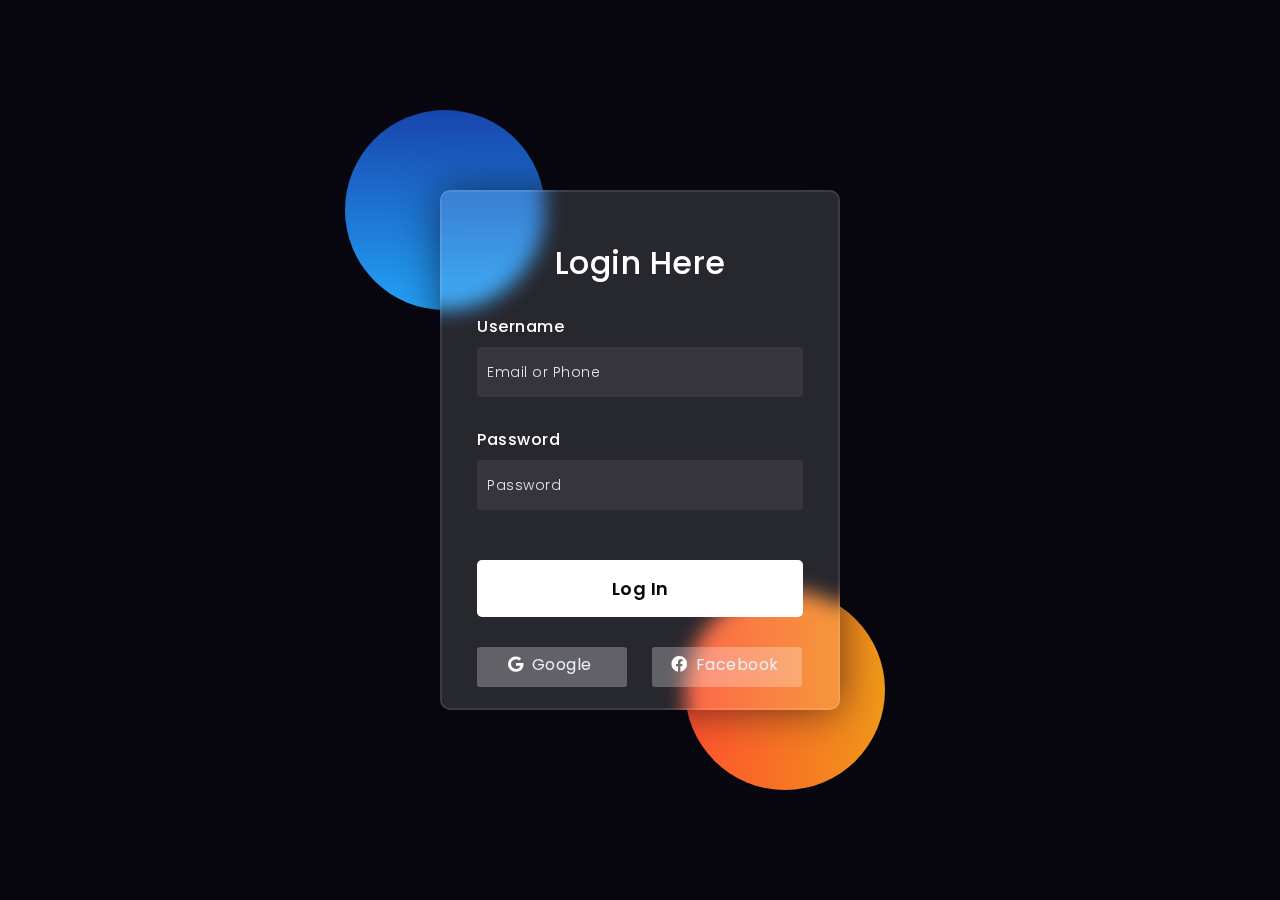
<file: glassmorphism-login-form-tutorial-in-html-css/src/index.html>
<!DOCTYPE html>
<html lang="en">
<head>
  <!-- Design by foolishdeveloper.com -->
    <title>Glassmorphism login Form Tutorial in html css</title>
 
    <link rel="preconnect" href="https://fonts.gstatic.com">
    <link rel="stylesheet" href="https://cdnjs.cloudflare.com/ajax/libs/font-awesome/5.15.4/css/all.min.css">
    <link href="https://fonts.googleapis.com/css2?family=Poppins:wght@300;500;600&display=swap" rel="stylesheet">
    <!--Stylesheet-->
    <style media="screen">
      *,
*:before,
*:after{
    padding: 0;
    margin: 0;
    box-sizing: border-box;
}
body{
    background-color: #080710;
}
.background{
    width: 430px;
    height: 520px;
    position: absolute;
    transform: translate(-50%,-50%);
    left: 50%;
    top: 50%;
}
.background .shape{
    height: 200px;
    width: 200px;
    position: absolute;
    border-radius: 50%;
}
.shape:first-child{
    background: linear-gradient(
        #1845ad,
        #23a2f6
    );
    left: -80px;
    top: -80px;
}
.shape:last-child{
    background: linear-gradient(
        to right,
        #ff512f,
        #f09819
    );
    right: -30px;
    bottom: -80px;
}
form{
    height: 520px;
    width: 400px;
    background-color: rgba(255,255,255,0.13);
    position: absolute;
    transform: translate(-50%,-50%);
    top: 50%;
    left: 50%;
    border-radius: 10px;
    backdrop-filter: blur(10px);
    border: 2px solid rgba(255,255,255,0.1);
    box-shadow: 0 0 40px rgba(8,7,16,0.6);
    padding: 50px 35px;
}
form *{
    font-family: 'Poppins',sans-serif;
    color: #ffffff;
    letter-spacing: 0.5px;
    outline: none;
    border: none;
}
form h3{
    font-size: 32px;
    font-weight: 500;
    line-height: 42px;
    text-align: center;
}

label{
    display: block;
    margin-top: 30px;
    font-size: 16px;
    font-weight: 500;
}
input{
    display: block;
    height: 50px;
    width: 100%;
    background-color: rgba(255,255,255,0.07);
    border-radius: 3px;
    padding: 0 10px;
    margin-top: 8px;
    font-size: 14px;
    font-weight: 300;
}
::placeholder{
    color: #e5e5e5;
}
button{
    margin-top: 50px;
    width: 100%;
    background-color: #ffffff;
    color: #080710;
    padding: 15px 0;
    font-size: 18px;
    font-weight: 600;
    border-radius: 5px;
    cursor: pointer;
}
.social{
  margin-top: 30px;
  display: flex;
}
.social div{
  background: red;
  width: 150px;
  border-radius: 3px;
  padding: 5px 10px 10px 5px;
  background-color: rgba(255,255,255,0.27);
  color: #eaf0fb;
  text-align: center;
}
.social div:hover{
  background-color: rgba(255,255,255,0.47);
}
.social .fb{
  margin-left: 25px;
}
.social i{
  margin-right: 4px;
}

    </style>
</head>
<body>
    <div class="background">
        <div class="shape"></div>
        <div class="shape"></div>
    </div>
    <form>
        <h3>Login Here</h3>

        <label for="username">Username</label>
        <input type="text" placeholder="Email or Phone" id="username">

        <label for="password">Password</label>
        <input type="password" placeholder="Password" id="password">

        <button>Log In</button>
        <div class="social">
          <div class="go"><i class="fab fa-google"></i>  Google</div>
          <div class="fb"><i class="fab fa-facebook"></i>  Facebook</div>
        </div>
    </form>
</body>
</html>
</file>
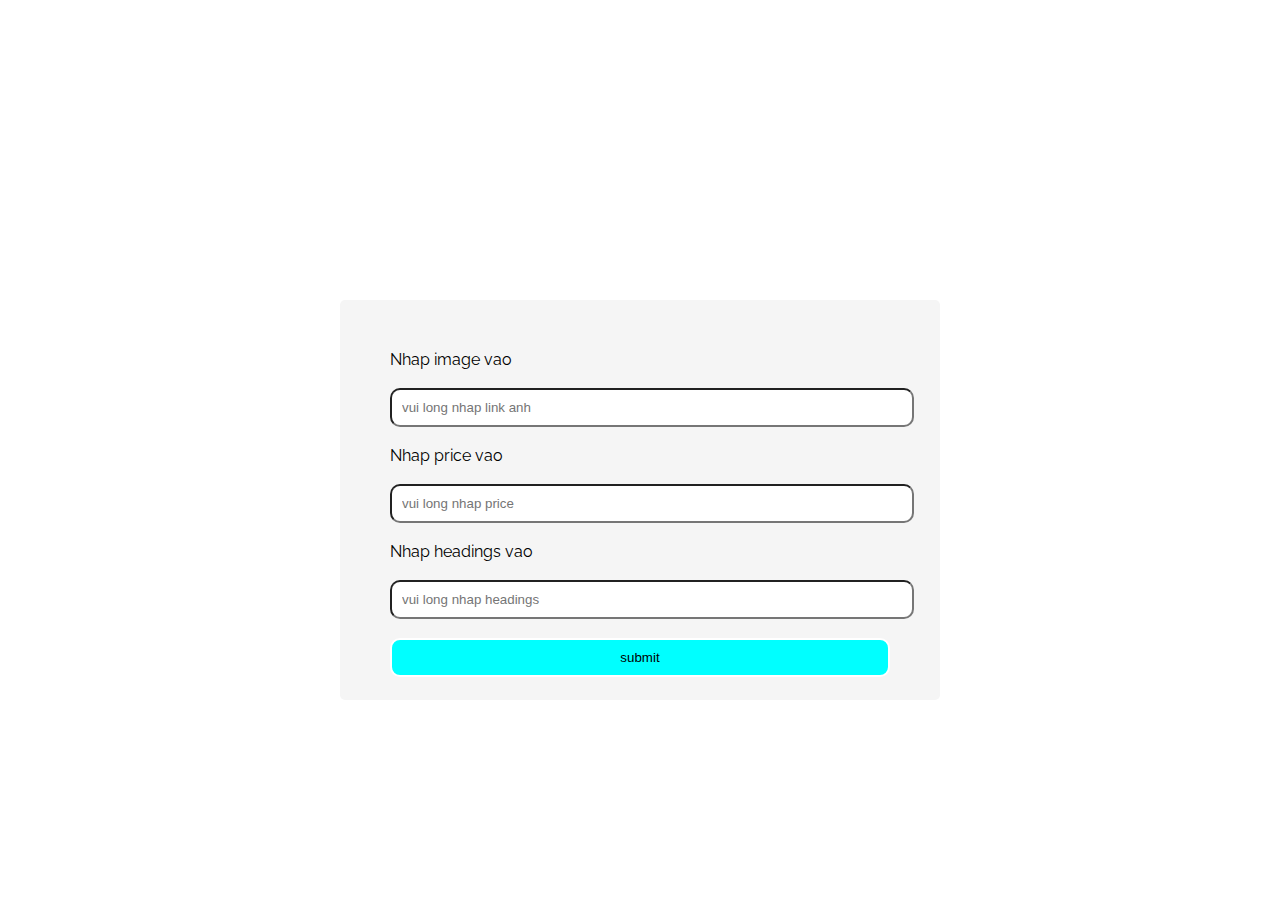
<file: add.html>
<!DOCTYPE html>
<html lang="en">
<head>
    <meta charset="UTF-8">
    <meta name="viewport" content="width=device-width, initial-scale=1.0">
    <title>Document</title>
    <link rel="stylesheet" href="add.css">
    <link rel="preconnect" href="https://fonts.googleapis.com">
<link rel="preconnect" href="https://fonts.gstatic.com" crossorigin>
<link href="https://fonts.googleapis.com/css2?family=Raleway:ital,wght@0,100..900;1,100..900&display=swap" rel="stylesheet">
</head>
<body>
    <div class="container">
        <form class="ok">
            <label for="image">Nhap image vao</label><br>
            <input type="text" id="image" name="image" placeholder="vui long nhap link anh"><br>
            <label for="price">Nhap price vao</label><br>
            <input type="text" id="price" name="price" placeholder="vui long nhap price"><br>
            <label for="headings">Nhap headings vao</label><br>
            <input type="text" id="headings" name="headings" placeholder="vui long nhap headings"><br>
            <button id="btn" >submit</button>
          </form>
    </div>
    <script src="add.js"></script>
    
</body>
</html>
</file>
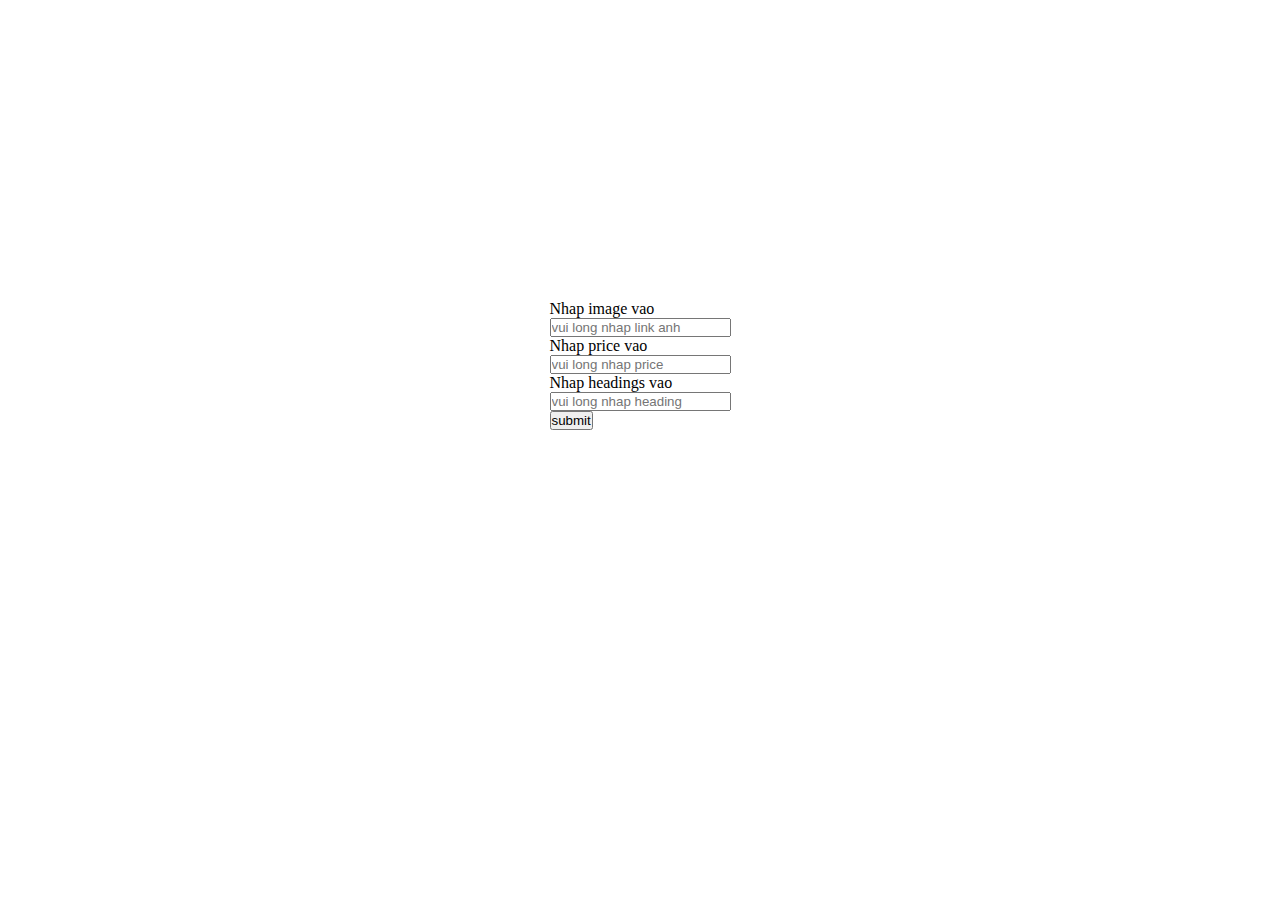
<file: glassmorphism-login-form-tutorial-in-html-css/mail/add.html>
<!DOCTYPE html>
<html lang="en">
<head>
    <meta charset="UTF-8">
    <meta name="viewport" content="width=device-width, initial-scale=1.0">
    <title>Document</title>
    <link rel="stylesheet" href="add.css">
</head>
<body>
    <div class="container">
        <form>
            <label for="image">Nhap image vao</label><br>
            <input type="text" id="image" name="image" placeholder="vui long nhap link anh"><br>
            <label for="price">Nhap price vao</label><br>
            <input type="text" id="price" name="price" placeholder="vui long nhap price"><br>
            <label for="headings">Nhap headings vao</label><br>
            <input type="text" id="headings" name="headings" placeholder="vui long nhap heading"><br>
          </form>
          <button id="btn">submit</button>
    </div>
    <script src="add.js"></script>
    
</body>
</html>
</file>
<file: add.css>
*{
    margin: 0;
    padding: 0;
}
body{
    display: flex;
    justify-content: center;
    margin-top: 300px;
    background-image: url(https://mcdn.coolmate.me/image/May2022/barber-shop-ha-noi-6.jpg);
    font-family: 'Raleway';

}
.ok{
    background-color: whitesmoke;
    padding: 50px;
    border-radius: 5px;
    width: 500px;
    height: 300px;
    display: flex;
    flex-direction: column;
}
#btn{
    padding: 10px;
}
button{
    padding:  10px;
    border-radius: 10px;
    background-color: aqua;
    color: black;
    border: 2px solid white;
   
}
input{
    padding: 10px;
    width: 100%;
border-radius: 10px;}
</file>
<file: glassmorphism-login-form-tutorial-in-html-css/mail/add.css>
*{
    margin: 0;
    padding: 0;
}
body{
    display: flex;
    justify-content: center;
    margin-top: 300px;
}
/* button{
    padding:  5px;
    border-radius: 10px;
    background-color: aqua;
    color: black;
    border: 10px solid white;
   
} */
</file>
